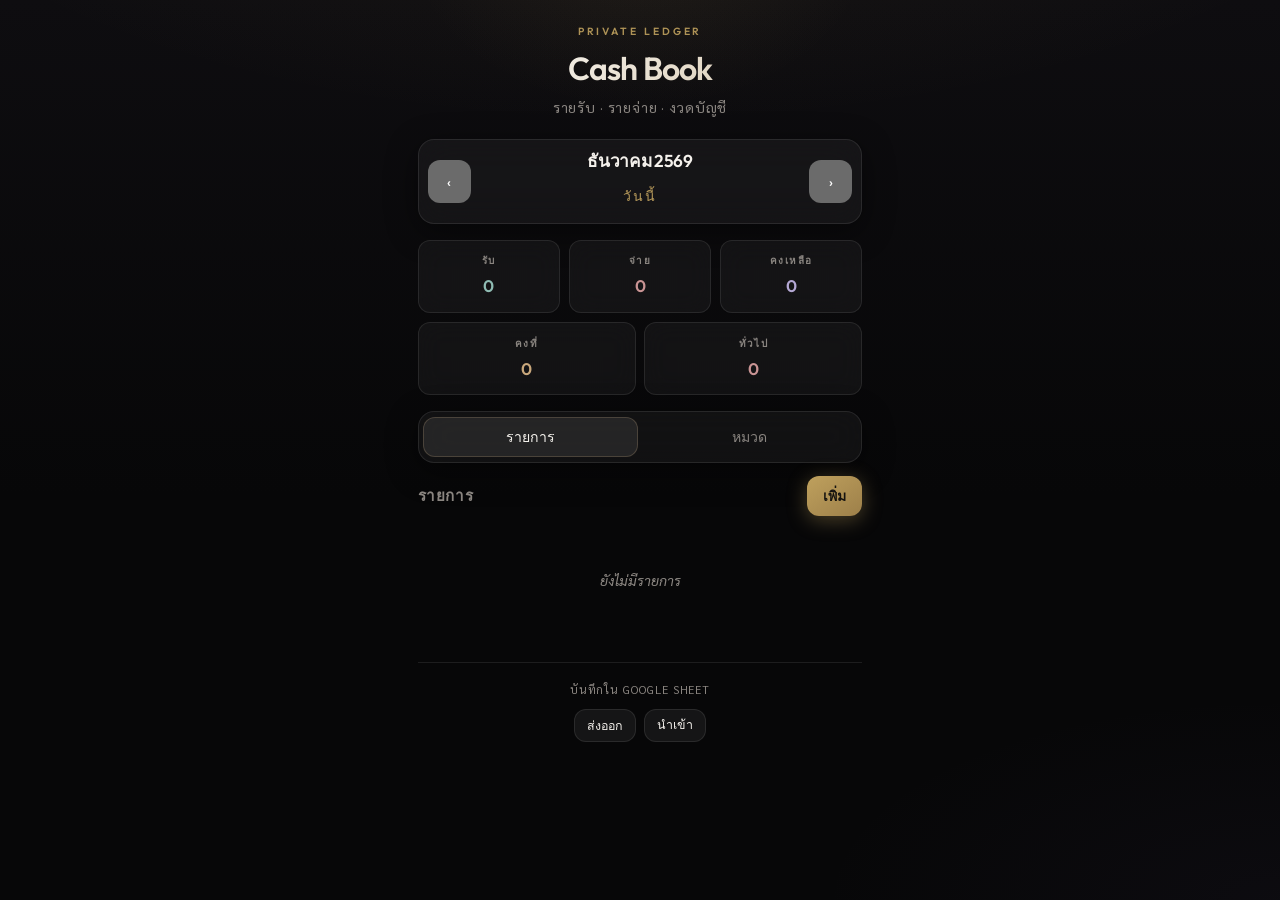
<file: index.html>
<!DOCTYPE html>
<html lang="th">
<head>
  <meta charset="UTF-8" />
  <meta name="viewport" content="width=device-width, initial-scale=1" />
  <meta name="description" content="บันทึกรายรับรายจ่ายรายเดือน" />
  <title>Cash Book</title>
  <link rel="preconnect" href="https://fonts.googleapis.com" />
  <link rel="preconnect" href="https://fonts.gstatic.com" crossorigin />
  <link href="https://fonts.googleapis.com/css2?family=Outfit:wght@400;500;600;700&family=Sarabun:wght@400;500;600;700&display=swap" rel="stylesheet" />
  <link rel="stylesheet" href="css/style.css" />
</head>
<body>
  <div class="app">
    <div class="app-glow" aria-hidden="true"></div>
    <header class="header">
      <p class="eyebrow">Private ledger</p>
      <h1 class="logo">Cash Book</h1>
      <p class="tagline">รายรับ · รายจ่าย · งวดบัญชี</p>
    </header>

    <section class="toolbar glass" aria-label="เลือกเดือน">
      <button type="button" class="btn btn-icon month-nav" id="prevMonth" aria-label="ก่อนหน้า">‹</button>
      <div class="month-display">
        <span id="monthLabel" class="month-label"></span>
        <button type="button" class="btn btn-today" id="goToday">วันนี้</button>
      </div>
      <button type="button" class="btn btn-icon month-nav" id="nextMonth" aria-label="ถัดไป">›</button>
    </section>

    <section class="summary" aria-label="สรุป">
      <div class="summary-card income stagger-1">
        <span class="summary-label">รับ</span>
        <span class="summary-value" id="sumIncome">0</span>
      </div>
      <div class="summary-card expense stagger-2">
        <span class="summary-label">จ่าย</span>
        <span class="summary-value" id="sumExpense">0</span>
      </div>
      <div class="summary-card balance stagger-3">
        <span class="summary-label">คงเหลือ</span>
        <span class="summary-value" id="sumBalance">0</span>
      </div>
    </section>
    <section class="summary-split" aria-label="แยกค่าใช้จ่าย">
      <div class="summary-card expense-fixed stagger-4">
        <span class="summary-label">คงที่</span>
        <span class="summary-value" id="sumExpenseFixed">0</span>
      </div>
      <div class="summary-card expense-general stagger-5">
        <span class="summary-label">ทั่วไป</span>
        <span class="summary-value" id="sumExpenseGeneral">0</span>
      </div>
    </section>

    <nav class="tabs glass" role="tablist">
      <button type="button" class="tab active" role="tab" aria-selected="true" data-panel="transactions">รายการ</button>
      <button type="button" class="tab" role="tab" aria-selected="false" data-panel="categories">หมวด</button>
    </nav>

    <section id="panel-transactions" class="panel active" role="tabpanel">
      <div class="panel-head">
        <h2>รายการ</h2>
        <button type="button" class="btn btn-primary" id="openAddTx">เพิ่ม</button>
      </div>
      <ul class="tx-list" id="txList"></ul>
      <p class="empty-hint" id="txEmpty" hidden>ยังไม่มีรายการ</p>
    </section>

    <section id="panel-categories" class="panel" role="tabpanel" hidden>
      <div class="panel-head">
        <h2>หมวดหมู่</h2>
        <button type="button" class="btn btn-primary" id="openAddCat">เพิ่ม</button>
      </div>
      <ul class="cat-list" id="catList"></ul>
      <p class="empty-hint" id="catEmpty" hidden>ยังไม่มีหมวด</p>
    </section>

    <footer class="footer">
      <small id="footerNote">เก็บในเครื่อง</small>
      <div class="footer-actions">
        <button type="button" class="btn btn-ghost btn-sm" id="exportData">ส่งออก</button>
        <label class="btn btn-ghost btn-sm import-label">
          นำเข้า
          <input type="file" id="importData" accept="application/json" hidden />
        </label>
      </div>
    </footer>
  </div>

  <div class="modal-backdrop" id="modalTx" aria-hidden="true">
    <div class="modal glass-modal" role="dialog" aria-labelledby="modalTxTitle">
      <h3 id="modalTxTitle">รายการ</h3>
      <form id="formTx" class="form">
        <input type="hidden" id="txId" />
        <label class="field">
          <span>ประเภท</span>
          <select id="txType" required>
            <option value="income">รับ</option>
            <option value="expense">จ่าย</option>
          </select>
        </label>
        <label class="field">
          <span>วันที่</span>
          <input type="date" id="txDate" required />
        </label>
        <label class="field">
          <span>งวดบัญชี</span>
          <input type="month" id="txBookMonth" title="เว้นว่าง = ตามเดือนของวันที่" />
        </label>
        <label class="field">
          <span>จำนวนเงิน</span>
          <input type="number" id="txAmount" min="0" step="0.01" required placeholder="0" />
        </label>
        <label class="field">
          <span>หมวด</span>
          <select id="txCategory" required></select>
        </label>
        <label class="field">
          <span>หมายเหตุ</span>
          <input type="text" id="txNote" maxlength="200" placeholder="—" />
        </label>
        <div class="modal-actions">
          <button type="button" class="btn btn-ghost" id="cancelTx">ยกเลิก</button>
          <button type="submit" class="btn btn-primary">บันทึก</button>
        </div>
      </form>
    </div>
  </div>

  <div class="modal-backdrop" id="modalCat" aria-hidden="true">
    <div class="modal glass-modal" role="dialog" aria-labelledby="modalCatTitle">
      <h3 id="modalCatTitle">หมวด</h3>
      <form id="formCat" class="form">
        <input type="hidden" id="catId" />
        <label class="field">
          <span>ใช้กับ</span>
          <select id="catType" required>
            <option value="income">รับ</option>
            <option value="expense">จ่าย</option>
          </select>
        </label>
        <label class="field" id="catExpenseKindWrap" hidden>
          <span>แบ่งจ่าย</span>
          <select id="catExpenseKind">
            <option value="fixed">คงที่</option>
            <option value="general">ทั่วไป</option>
          </select>
        </label>
        <label class="field">
          <span>ชื่อ</span>
          <input type="text" id="catName" required maxlength="80" placeholder="ชื่อหมวด" />
        </label>
        <div class="modal-actions">
          <button type="button" class="btn btn-ghost" id="cancelCat">ยกเลิก</button>
          <button type="submit" class="btn btn-primary">บันทึก</button>
        </div>
      </form>
    </div>
  </div>

  <script src="js/config.js"></script>
  <script src="js/app.js"></script>
</body>
</html>
</file>
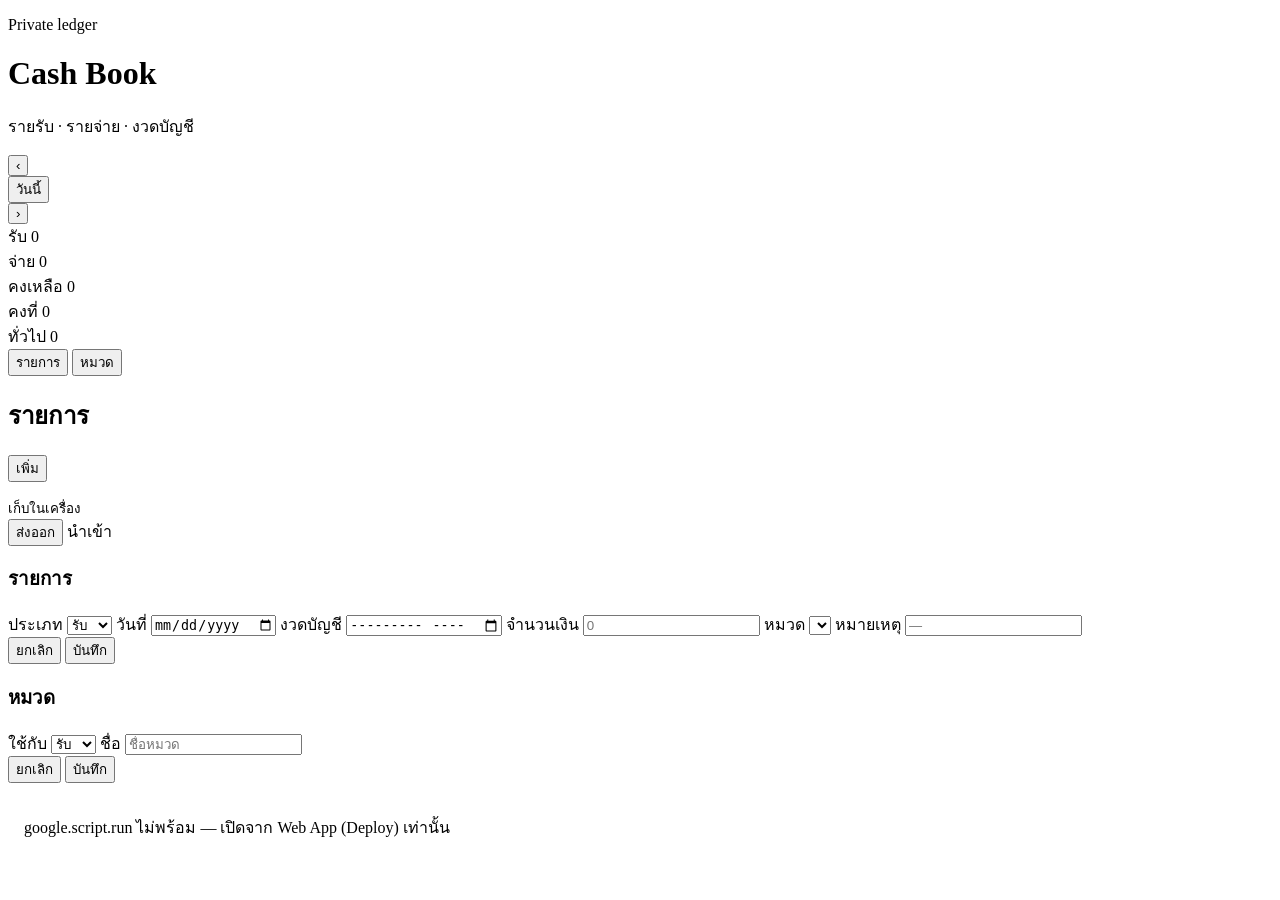
<file: apps-script/legacy-html/Index.html>
<!DOCTYPE html>
<html lang="th">
<head>
  <meta charset="UTF-8" />
  <base target="_top" />
  <link rel="preconnect" href="https://fonts.googleapis.com" />
  <link rel="preconnect" href="https://fonts.gstatic.com" crossorigin />
  <link href="https://fonts.googleapis.com/css2?family=Outfit:wght@400;500;600;700&family=Sarabun:wght@400;500;600;700&display=swap" rel="stylesheet" />
  <style><?!= include('Styles'); ?></style>
</head>
<body>
  <div class="app">
    <div class="app-glow" aria-hidden="true"></div>
    <header class="header">
      <p class="eyebrow">Private ledger</p>
      <h1 class="logo">Cash Book</h1>
      <p class="tagline">รายรับ · รายจ่าย · งวดบัญชี</p>
    </header>

    <section class="toolbar glass" aria-label="เลือกเดือน">
      <button type="button" class="btn btn-icon month-nav" id="prevMonth" aria-label="ก่อนหน้า">‹</button>
      <div class="month-display">
        <span id="monthLabel" class="month-label"></span>
        <button type="button" class="btn btn-today" id="goToday">วันนี้</button>
      </div>
      <button type="button" class="btn btn-icon month-nav" id="nextMonth" aria-label="ถัดไป">›</button>
    </section>

    <section class="summary" aria-label="สรุป">
      <div class="summary-card income stagger-1">
        <span class="summary-label">รับ</span>
        <span class="summary-value" id="sumIncome">0</span>
      </div>
      <div class="summary-card expense stagger-2">
        <span class="summary-label">จ่าย</span>
        <span class="summary-value" id="sumExpense">0</span>
      </div>
      <div class="summary-card balance stagger-3">
        <span class="summary-label">คงเหลือ</span>
        <span class="summary-value" id="sumBalance">0</span>
      </div>
    </section>
    <section class="summary-split" aria-label="แยกค่าใช้จ่าย">
      <div class="summary-card expense-fixed stagger-4">
        <span class="summary-label">คงที่</span>
        <span class="summary-value" id="sumExpenseFixed">0</span>
      </div>
      <div class="summary-card expense-general stagger-5">
        <span class="summary-label">ทั่วไป</span>
        <span class="summary-value" id="sumExpenseGeneral">0</span>
      </div>
    </section>

    <nav class="tabs glass" role="tablist">
      <button type="button" class="tab active" role="tab" aria-selected="true" data-panel="transactions">รายการ</button>
      <button type="button" class="tab" role="tab" aria-selected="false" data-panel="categories">หมวด</button>
    </nav>

    <section id="panel-transactions" class="panel active" role="tabpanel">
      <div class="panel-head">
        <h2>รายการ</h2>
        <button type="button" class="btn btn-primary" id="openAddTx">เพิ่ม</button>
      </div>
      <ul class="tx-list" id="txList"></ul>
      <p class="empty-hint" id="txEmpty" hidden>ยังไม่มีรายการ</p>
    </section>

    <section id="panel-categories" class="panel" role="tabpanel" hidden>
      <div class="panel-head">
        <h2>หมวดหมู่</h2>
        <button type="button" class="btn btn-primary" id="openAddCat">เพิ่ม</button>
      </div>
      <ul class="cat-list" id="catList"></ul>
      <p class="empty-hint" id="catEmpty" hidden>ยังไม่มีหมวด</p>
    </section>

    <footer class="footer">
      <small id="footerNote">เก็บในเครื่อง</small>
      <div class="footer-actions">
        <button type="button" class="btn btn-ghost btn-sm" id="exportData">ส่งออก</button>
        <label class="btn btn-ghost btn-sm import-label">
          นำเข้า
          <input type="file" id="importData" accept="application/json" hidden />
        </label>
      </div>
    </footer>
  </div>

  <div class="modal-backdrop" id="modalTx" aria-hidden="true">
    <div class="modal glass-modal" role="dialog" aria-labelledby="modalTxTitle">
      <h3 id="modalTxTitle">รายการ</h3>
      <form id="formTx" class="form">
        <input type="hidden" id="txId" />
        <label class="field">
          <span>ประเภท</span>
          <select id="txType" required>
            <option value="income">รับ</option>
            <option value="expense">จ่าย</option>
          </select>
        </label>
        <label class="field">
          <span>วันที่</span>
          <input type="date" id="txDate" required />
        </label>
        <label class="field">
          <span>งวดบัญชี</span>
          <input type="month" id="txBookMonth" title="เว้นว่าง = ตามเดือนของวันที่" />
        </label>
        <label class="field">
          <span>จำนวนเงิน</span>
          <input type="number" id="txAmount" min="0" step="0.01" required placeholder="0" />
        </label>
        <label class="field">
          <span>หมวด</span>
          <select id="txCategory" required></select>
        </label>
        <label class="field">
          <span>หมายเหตุ</span>
          <input type="text" id="txNote" maxlength="200" placeholder="—" />
        </label>
        <div class="modal-actions">
          <button type="button" class="btn btn-ghost" id="cancelTx">ยกเลิก</button>
          <button type="submit" class="btn btn-primary">บันทึก</button>
        </div>
      </form>
    </div>
  </div>

  <div class="modal-backdrop" id="modalCat" aria-hidden="true">
    <div class="modal glass-modal" role="dialog" aria-labelledby="modalCatTitle">
      <h3 id="modalCatTitle">หมวด</h3>
      <form id="formCat" class="form">
        <input type="hidden" id="catId" />
        <label class="field">
          <span>ใช้กับ</span>
          <select id="catType" required>
            <option value="income">รับ</option>
            <option value="expense">จ่าย</option>
          </select>
        </label>
        <label class="field" id="catExpenseKindWrap" hidden>
          <span>แบ่งจ่าย</span>
          <select id="catExpenseKind">
            <option value="fixed">คงที่</option>
            <option value="general">ทั่วไป</option>
          </select>
        </label>
        <label class="field">
          <span>ชื่อ</span>
          <input type="text" id="catName" required maxlength="80" placeholder="ชื่อหมวด" />
        </label>
        <div class="modal-actions">
          <button type="button" class="btn btn-ghost" id="cancelCat">ยกเลิก</button>
          <button type="submit" class="btn btn-primary">บันทึก</button>
        </div>
      </form>
    </div>
  </div>

  <script>
    (function () {
      function inject(code) {
        var s = document.createElement("script");
        s.textContent = code;
        document.body.appendChild(s);
      }
      function fail(err) {
        var p = document.createElement("p");
        p.style.padding = "1rem";
        p.style.color = "#c99494";
        p.textContent = "โหลดแอปไม่สำเร็จ: " + ((err && err.message) || err);
        document.body.appendChild(p);
      }
      if (typeof google === "undefined" || !google.script || !google.script.run) {
        var p0 = document.createElement("p");
        p0.style.padding = "1rem";
        p0.textContent = "google.script.run ไม่พร้อม — เปิดจาก Web App (Deploy) เท่านั้น";
        document.body.appendChild(p0);
        return;
      }
      google.script.run
        .withSuccessHandler(function (n) {
          var total = parseInt(n, 10);
          if (isNaN(total) || total < 1) total = 1;
          var parts = [];
          function load(i) {
            if (i >= total) {
              inject(parts.join(""));
              return;
            }
            google.script.run
              .withSuccessHandler(function (chunk) {
                parts.push(chunk);
                load(i + 1);
              })
              .withFailureHandler(fail)
              .getClientChunk(i);
          }
          load(0);
        })
        .withFailureHandler(fail)
        .getClientChunkCount();
    })();
  </script>
</body>
</html>
</file>
<file: css/style.css>
/* Cash Book — refined dark */
:root {
  --bg-deep: #070708;
  --bg-mid: #0e0d10;
  --surface: rgba(255, 255, 255, 0.045);
  --surface-hover: rgba(255, 255, 255, 0.07);
  --stroke: rgba(255, 255, 255, 0.09);
  --stroke-bright: rgba(212, 184, 138, 0.22);
  --text: #f4f1ec;
  --muted: #8a8580;
  --gold: #c9a962;
  --gold-soft: rgba(201, 169, 98, 0.35);
  --income: #8fbcb3;
  --expense: #c99494;
  --expense-fixed: #c9a87c;
  --expense-general: #c99494;
  --balance: #b4a8d4;
  --radius: 16px;
  --radius-sm: 12px;
  --font-ui: "Outfit", system-ui, sans-serif;
  --font-th: "Sarabun", "Noto Sans Thai", system-ui, sans-serif;
  --shadow-soft: 0 8px 32px rgba(0, 0, 0, 0.45);
  --ease-out: cubic-bezier(0.22, 1, 0.36, 1);
}

*,
*::before,
*::after {
  box-sizing: border-box;
}

html {
  font-size: 16px;
  -webkit-text-size-adjust: 100%;
  color-scheme: dark;
}

body {
  margin: 0;
  min-height: 100dvh;
  font-family: var(--font-th);
  color: var(--text);
  line-height: 1.45;
  background: var(--bg-deep);
  background-image:
    radial-gradient(ellipse 120% 80% at 50% -30%, rgba(201, 169, 98, 0.09), transparent 55%),
    radial-gradient(ellipse 80% 50% at 100% 100%, rgba(100, 80, 140, 0.06), transparent 45%),
    linear-gradient(180deg, var(--bg-mid) 0%, var(--bg-deep) 55%);
}

.app {
  position: relative;
  max-width: 480px;
  margin: 0 auto;
  padding: 1.5rem 1.1rem 2.25rem;
  animation: appIn 0.7s var(--ease-out) both;
}

@keyframes appIn {
  from {
    opacity: 0;
    transform: translateY(12px);
  }
}

.app-glow {
  position: fixed;
  inset: -40% -20% auto;
  height: 55vh;
  background: radial-gradient(ellipse closest-side, rgba(201, 169, 98, 0.07), transparent 70%);
  pointer-events: none;
  z-index: 0;
}

.app > *:not(.app-glow) {
  position: relative;
  z-index: 1;
}

.header {
  text-align: center;
  margin-bottom: 1.35rem;
}

.eyebrow {
  margin: 0 0 0.35rem;
  font-family: var(--font-ui);
  font-size: 0.65rem;
  font-weight: 600;
  letter-spacing: 0.28em;
  text-transform: uppercase;
  color: var(--gold);
  opacity: 0.85;
}

.logo {
  margin: 0;
  font-family: var(--font-ui);
  font-size: 2rem;
  font-weight: 600;
  letter-spacing: -0.03em;
  background: linear-gradient(135deg, #fff 0%, #d4c4a8 100%);
  -webkit-background-clip: text;
  background-clip: text;
  color: transparent;
}

.tagline {
  margin: 0.4rem 0 0;
  color: var(--muted);
  font-size: 0.88rem;
  letter-spacing: 0.06em;
}

.glass {
  background: var(--surface);
  backdrop-filter: blur(16px);
  -webkit-backdrop-filter: blur(16px);
  border: 1px solid var(--stroke);
  box-shadow: var(--shadow-soft);
}

.toolbar {
  display: flex;
  align-items: center;
  justify-content: space-between;
  gap: 0.5rem;
  border-radius: var(--radius);
  padding: 0.45rem 0.6rem;
  margin-bottom: 1rem;
}

.btn-icon {
  width: 2.65rem;
  height: 2.65rem;
  padding: 0;
  font-size: 1.35rem;
  line-height: 1;
  border-radius: var(--radius-sm);
  font-family: var(--font-ui);
}

.month-display {
  flex: 1;
  text-align: center;
}

.month-label {
  display: block;
  font-family: var(--font-ui);
  font-weight: 600;
  font-size: 1.08rem;
  letter-spacing: -0.02em;
}

.btn-today {
  margin-top: 0.2rem;
  background: none;
  border: none;
  color: var(--gold);
  font-family: var(--font-ui);
  font-size: 0.72rem;
  font-weight: 500;
  letter-spacing: 0.12em;
  text-transform: uppercase;
  cursor: pointer;
  opacity: 0.9;
  transition: opacity 0.2s;
}

.btn-today:hover {
  opacity: 1;
}

.summary {
  display: grid;
  grid-template-columns: 1fr 1fr 1fr;
  gap: 0.55rem;
  margin-bottom: 0.55rem;
}

.summary-split {
  display: grid;
  grid-template-columns: 1fr 1fr;
  gap: 0.55rem;
  margin-bottom: 1rem;
}

.summary-card {
  background: var(--surface);
  backdrop-filter: blur(12px);
  -webkit-backdrop-filter: blur(12px);
  border-radius: var(--radius-sm);
  padding: 0.85rem 0.55rem;
  text-align: center;
  border: 1px solid var(--stroke);
  transition: transform 0.25s var(--ease-out), border-color 0.25s, box-shadow 0.25s;
}

.summary-card:hover {
  transform: translateY(-2px);
  border-color: var(--stroke-bright);
  box-shadow: 0 12px 40px rgba(0, 0, 0, 0.35);
}

.stagger-1 { animation: cardIn 0.55s var(--ease-out) 0.05s both; }
.stagger-2 { animation: cardIn 0.55s var(--ease-out) 0.1s both; }
.stagger-3 { animation: cardIn 0.55s var(--ease-out) 0.15s both; }
.stagger-4 { animation: cardIn 0.55s var(--ease-out) 0.2s both; }
.stagger-5 { animation: cardIn 0.55s var(--ease-out) 0.25s both; }

@keyframes cardIn {
  from {
    opacity: 0;
    transform: translateY(10px);
  }
}

.summary-card.income .summary-value {
  color: var(--income);
}

.summary-card.expense .summary-value {
  color: var(--expense);
}

.summary-card.balance .summary-value {
  color: var(--balance);
}

.summary-card.expense-fixed .summary-value {
  color: var(--expense-fixed);
}

.summary-card.expense-general .summary-value {
  color: var(--expense-general);
}

.summary-label {
  display: block;
  font-family: var(--font-ui);
  font-size: 0.62rem;
  font-weight: 600;
  color: var(--muted);
  text-transform: uppercase;
  letter-spacing: 0.14em;
}

.summary-value {
  display: block;
  font-family: var(--font-ui);
  font-size: 1.05rem;
  font-weight: 600;
  margin-top: 0.35rem;
  letter-spacing: -0.02em;
  word-break: break-all;
}

.tabs {
  display: flex;
  gap: 0.2rem;
  margin-bottom: 0.85rem;
  padding: 0.3rem;
  border-radius: var(--radius);
}

.tab {
  flex: 1;
  border: none;
  background: transparent;
  color: var(--muted);
  padding: 0.55rem 0.65rem;
  border-radius: var(--radius-sm);
  font-family: var(--font-ui);
  font-size: 0.88rem;
  font-weight: 500;
  cursor: pointer;
  transition: color 0.2s, background 0.25s var(--ease-out), box-shadow 0.25s;
}

.tab:hover {
  color: var(--text);
}

.tab.active {
  background: rgba(255, 255, 255, 0.08);
  color: var(--text);
  box-shadow: inset 0 0 0 1px var(--stroke-bright);
}

.panel {
  display: none;
}

.panel.active {
  display: block;
  animation: panelFade 0.35s var(--ease-out);
}

@keyframes panelFade {
  from { opacity: 0.6; }
}

.panel-head {
  display: flex;
  align-items: center;
  justify-content: space-between;
  gap: 0.75rem;
  margin-bottom: 0.85rem;
}

.panel-head h2 {
  margin: 0;
  font-family: var(--font-ui);
  font-size: 0.95rem;
  font-weight: 600;
  letter-spacing: 0.04em;
  text-transform: uppercase;
  color: var(--muted);
}

.btn {
  border: none;
  border-radius: var(--radius-sm);
  font-family: var(--font-ui);
  font-size: 0.88rem;
  font-weight: 500;
  cursor: pointer;
  padding: 0.55rem 1rem;
  transition: transform 0.15s, opacity 0.2s, box-shadow 0.25s;
}

.btn:active {
  transform: scale(0.97);
}

.btn-primary {
  background: linear-gradient(145deg, rgba(201, 169, 98, 0.95) 0%, rgba(160, 130, 75, 0.98) 100%);
  color: #141210;
  font-weight: 600;
  box-shadow: 0 4px 20px var(--gold-soft);
}

.btn-primary:hover {
  box-shadow: 0 6px 28px rgba(201, 169, 98, 0.45);
}

.btn-ghost {
  background: rgba(255, 255, 255, 0.06);
  color: var(--text);
  border: 1px solid var(--stroke);
}

.btn-ghost:hover {
  background: var(--surface-hover);
  border-color: var(--stroke-bright);
}

.btn-sm {
  font-size: 0.78rem;
  padding: 0.38rem 0.75rem;
}

.btn-danger {
  background: rgba(201, 148, 148, 0.12);
  color: var(--expense);
  border: 1px solid rgba(201, 148, 148, 0.25);
}

.btn-danger:hover {
  background: rgba(201, 148, 148, 0.2);
}

.tx-list,
.cat-list {
  list-style: none;
  margin: 0;
  padding: 0;
}

.tx-item,
.cat-item {
  background: var(--surface);
  backdrop-filter: blur(10px);
  border-radius: var(--radius-sm);
  padding: 0.85rem 0.9rem;
  margin-bottom: 0.45rem;
  border: 1px solid var(--stroke);
  display: flex;
  align-items: flex-start;
  justify-content: space-between;
  gap: 0.75rem;
  transition: transform 0.2s var(--ease-out), border-color 0.2s;
}

.tx-item:hover,
.cat-item:hover {
  transform: translateX(2px);
  border-color: var(--stroke-bright);
}

.tx-main {
  flex: 1;
  min-width: 0;
}

.tx-amount {
  font-family: var(--font-ui);
  font-weight: 600;
  font-size: 1.08rem;
  letter-spacing: -0.02em;
}

.tx-amount.income {
  color: var(--income);
}

.tx-amount.expense {
  color: var(--expense);
}

.tx-meta {
  font-size: 0.82rem;
  color: var(--muted);
  margin-top: 0.25rem;
}

.tx-note {
  font-size: 0.86rem;
  margin-top: 0.3rem;
  color: rgba(244, 241, 236, 0.85);
  word-break: break-word;
}

.tx-actions {
  display: flex;
  flex-direction: column;
  gap: 0.3rem;
  flex-shrink: 0;
}

.cat-item .cat-info {
  flex: 1;
  min-width: 0;
}

.cat-name {
  font-weight: 600;
  font-size: 0.95rem;
}

.cat-badge {
  display: inline-block;
  font-family: var(--font-ui);
  font-size: 0.62rem;
  font-weight: 600;
  padding: 0.2rem 0.5rem;
  border-radius: 999px;
  margin-top: 0.35rem;
  margin-right: 0.35rem;
  letter-spacing: 0.04em;
}

.cat-badge.income {
  background: rgba(143, 188, 179, 0.15);
  color: var(--income);
}

.cat-badge.expense {
  background: rgba(201, 148, 148, 0.12);
  color: var(--expense);
}

.cat-badge.expense-fixed {
  background: rgba(201, 168, 124, 0.15);
  color: var(--expense-fixed);
}

.cat-badge.expense-general {
  background: rgba(201, 148, 148, 0.1);
  color: var(--expense-general);
}

.tx-kind {
  margin-left: 0.2rem;
  font-size: 0.72rem;
  font-family: var(--font-ui);
}

.tx-kind.fixed {
  color: var(--expense-fixed);
}

.tx-kind.general {
  color: var(--expense-general);
}

.tx-book {
  color: var(--gold);
  font-weight: 500;
}

.empty-hint {
  text-align: center;
  color: var(--muted);
  font-size: 0.88rem;
  padding: 2.5rem 1rem;
  font-style: italic;
}

.footer {
  margin-top: 2rem;
  padding-top: 1.15rem;
  border-top: 1px solid var(--stroke);
  text-align: center;
}

.footer small {
  display: block;
  color: var(--muted);
  font-size: 0.72rem;
  letter-spacing: 0.08em;
  text-transform: uppercase;
}

.footer-actions {
  display: flex;
  flex-wrap: wrap;
  justify-content: center;
  gap: 0.45rem;
  margin-top: 0.65rem;
}

.import-label {
  display: inline-block;
  cursor: pointer;
}

/* Modal — ปิดด้วย display:none เป็นค่าเริ่มต้น เปิดด้วย .is-open (ไม่พึ่งแอตทริบิวต์ hidden ใน iframe / WebView) */
.modal-backdrop {
  position: fixed;
  inset: 0;
  background: rgba(4, 4, 6, 0.72);
  backdrop-filter: blur(10px);
  -webkit-backdrop-filter: blur(10px);
  display: none;
  pointer-events: none;
  visibility: hidden;
  z-index: 100;
  padding: 1rem;
}

.modal-backdrop.is-open {
  display: flex;
  align-items: flex-end;
  justify-content: center;
  pointer-events: auto;
  visibility: visible;
  animation: backdropIn 0.3s ease;
}

@keyframes backdropIn {
  from { opacity: 0; }
}

@media (min-width: 480px) {
  .modal-backdrop.is-open {
    align-items: center;
  }
}

.glass-modal {
  background: rgba(18, 17, 22, 0.92);
  backdrop-filter: blur(24px);
  -webkit-backdrop-filter: blur(24px);
}

.modal {
  border-radius: var(--radius);
  padding: 1.35rem 1.2rem;
  width: 100%;
  max-width: 400px;
  max-height: 90dvh;
  overflow-y: auto;
  border: 1px solid var(--stroke-bright);
  box-shadow: 0 24px 80px rgba(0, 0, 0, 0.55);
  animation: modalIn 0.4s var(--ease-out) both;
}

@keyframes modalIn {
  from {
    opacity: 0;
    transform: translateY(16px) scale(0.98);
  }
}

.modal h3 {
  margin: 0 0 1.1rem;
  font-family: var(--font-ui);
  font-size: 1.2rem;
  font-weight: 600;
  letter-spacing: -0.02em;
}

.form .field {
  display: block;
  margin-bottom: 0.9rem;
}

.form .field > span:first-child {
  display: block;
  font-family: var(--font-ui);
  font-size: 0.68rem;
  font-weight: 600;
  color: var(--muted);
  text-transform: uppercase;
  letter-spacing: 0.12em;
  margin-bottom: 0.4rem;
}

.form input,
.form select {
  width: 100%;
  padding: 0.62rem 0.75rem;
  border-radius: 10px;
  border: 1px solid var(--stroke);
  background: rgba(0, 0, 0, 0.25);
  color: var(--text);
  font-family: var(--font-th);
  font-size: 1rem;
  transition: border-color 0.2s, box-shadow 0.2s;
}

.form input:focus,
.form select:focus {
  outline: none;
  border-color: var(--gold-soft);
  box-shadow: 0 0 0 3px rgba(201, 169, 98, 0.12);
}

.modal-actions {
  display: flex;
  justify-content: flex-end;
  gap: 0.5rem;
  margin-top: 1.1rem;
  padding-top: 0.5rem;
}

@media (prefers-reduced-motion: reduce) {
  .app,
  .summary-card,
  .modal,
  .modal-backdrop.is-open {
    animation: none;
  }
  .tx-item:hover,
  .cat-item:hover,
  .summary-card:hover {
    transform: none;
  }
}
</file>
